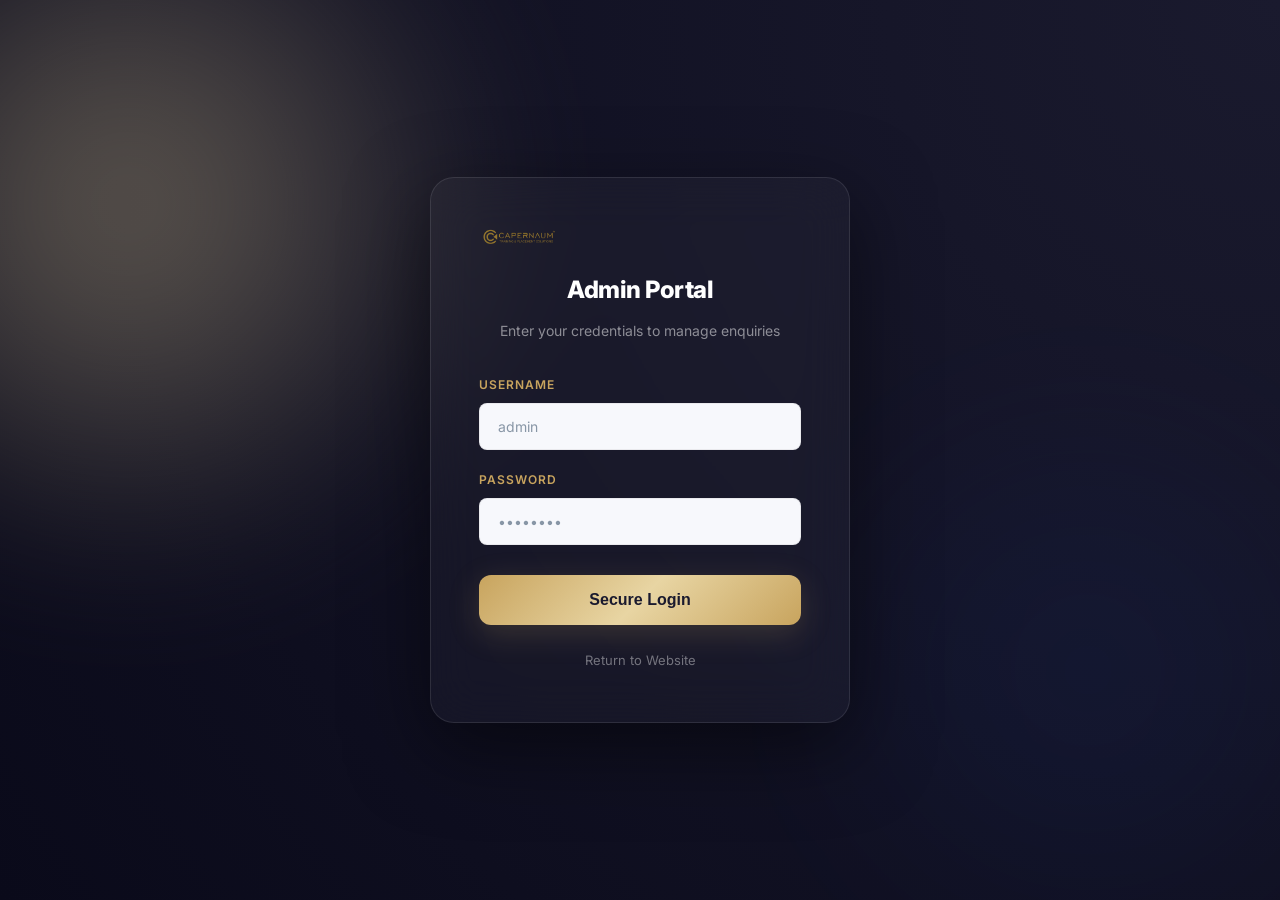
<file: admin/login.html>
<!DOCTYPE html>
<html lang="en">

<head>
    <meta charset="UTF-8">
    <meta name="viewport" content="width=device-width, initial-scale=1.0">
    <title>Admin Login | Capernaum Solutions</title>
    <link rel="icon" type="image/png" href="../images/favicon.png">
    <link href="https://fonts.googleapis.com/css2?family=Inter:wght@400;500;600;700;800&display=swap" rel="stylesheet">
    <link rel="stylesheet" href="../css/style.css">
    <link rel="stylesheet" href="../css/premium.css">
    <style>
        :root {
            --glass-bg: rgba(255, 255, 255, 0.05);
            --glass-border: rgba(255, 255, 255, 0.1);
        }

        body {
            background: #0a0a1a;
            height: 100vh;
            display: flex;
            align-items: center;
            justify-content: center;
            overflow: hidden;
            color: #fff;
        }

        .login-scene {
            position: fixed;
            inset: 0;
            z-index: -1;
            background: radial-gradient(circle at top right, #1a1a2e, #0a0a1a);
        }

        .login-card {
            width: 100%;
            max-width: 420px;
            padding: 48px;
            background: rgba(255, 255, 255, 0.03);
            backdrop-filter: blur(24px);
            border: 1px solid var(--glass-border);
            border-radius: 24px;
            box-shadow: 0 24px 80px rgba(0, 0, 0, 0.5);
            text-align: center;
            position: relative;
            z-index: 10;
        }

        .login-logo {
            width: 80px;
            margin-bottom: 24px;
        }

        .login-card h2 {
            font-size: 24px;
            font-weight: 800;
            margin-bottom: 8px;
            letter-spacing: -0.5px;
        }

        .login-card p {
            font-size: 14px;
            color: rgba(255, 255, 255, 0.5);
            margin-bottom: 32px;
        }

        .form-group {
            text-align: left;
            margin-bottom: 20px;
        }

        .form-group label {
            display: block;
            font-size: 12px;
            font-weight: 600;
            color: var(--gold);
            text-transform: uppercase;
            letter-spacing: 1px;
            margin-bottom: 8px;
        }

        .form-input {
            width: 100%;
            padding: 14px 18px;
            background: rgba(255, 255, 255, 0.05);
            border: 1px solid var(--glass-border);
            border-radius: 12px;
            color: #fff;
            font-family: inherit;
            transition: all 0.3s ease;
            outline: none;
        }

        .form-input:focus {
            border-color: var(--gold);
            background: rgba(255, 255, 255, 0.1);
            box-shadow: 0 0 0 4px rgba(200, 164, 94, 0.15);
        }

        .login-btn {
            width: 100%;
            padding: 16px;
            background: var(--gradient-gold);
            border: none;
            border-radius: 12px;
            color: #1a1a2e;
            font-weight: 700;
            font-size: 16px;
            cursor: pointer;
            transition: all 0.3s ease;
            margin-top: 10px;
            box-shadow: var(--shadow-gold);
        }

        .login-btn:hover {
            box-shadow: 0 12px 30px rgba(200, 164, 94, 0.4);
        }

        .back-link {
            display: inline-block;
            margin-top: 24px;
            font-size: 13px;
            color: rgba(255, 255, 255, 0.4);
            text-decoration: none;
            transition: color 0.3s ease;
        }

        .back-link:hover {
            color: var(--gold);
        }
    </style>
</head>

<body>
    <div class="login-scene">
        <div class="glow-orb orb-1"></div>
        <div class="glow-orb orb-2"></div>
    </div>

    <div class="login-card">
        <img src="../images/capernaum_12.png" alt="Capernaum Solutions" class="login-logo">
        <h2>Admin Portal</h2>
        <p>Enter your credentials to manage enquiries</p>

        <form id="loginForm">
            <div class="form-group">
                <label>Username</label>
                <input type="text" class="form-input" placeholder="admin" required>
            </div>
            <div class="form-group">
                <label>Password</label>
                <input type="password" class="form-input" placeholder="••••••••" required>
            </div>
            <button type="submit" class="login-btn">Secure Login</button>
        </form>

        <a href="../index.html" class="back-link">Return to Website</a>
    </div>

    <script>
        document.getElementById('loginForm').addEventListener('submit', function (e) {
            e.preventDefault();
            // In a real app, you would validate via your Java API
            // For now, redirecting to the dashboard
            window.location.href = 'index.html';
        });
    </script>
</body>

</html>
</file>
<file: css/style.css>
/* ============================================================
   CAPERNAUM SOLUTIONS 
   Designed by Technokraft Services LLP
   ============================================================ */

/* ===== DESIGN TOKENS ===== */
:root {
    --bg-primary: #ffffff;
    --bg-secondary: #f7f8fc;
    --bg-tertiary: #eef1f8;
    --bg-card: #ffffff;
    --bg-glass: rgba(255, 255, 255, 0.7);
    --bg-glass-dark: rgba(26, 26, 46, 0.03);
    --border-light: rgba(0, 0, 0, 0.06);
    --border-medium: rgba(0, 0, 0, 0.1);
    --text-primary: #1a1a2e;
    --text-secondary: #4a5568;
    --text-muted: #8896a6;
    --text-white: #ffffff;
    --gold: #c8a45e;
    --gold-dark: #a3833d;
    --gold-light: #e8d5a3;
    --accent-blue: #2563eb;
    --accent-blue-light: #3b82f6;
    --accent-teal: #0d9488;
    --accent-purple: #7c3aed;
    --accent-green: #059669;
    --gradient-gold: linear-gradient(135deg, #c8a45e, #e8d5a3, #c8a45e);
    --gradient-blue: linear-gradient(135deg, #2563eb, #3b82f6);
    --gradient-hero: linear-gradient(135deg, #1a1a2e 0%, #2d2d5e 50%, #1a1a2e 100%);
    --gradient-warm: linear-gradient(135deg, #c8a45e 0%, #2563eb 100%);
    --shadow-xs: 0 1px 3px rgba(0, 0, 0, 0.04);
    --shadow-sm: 0 2px 8px rgba(0, 0, 0, 0.06);
    --shadow-md: 0 8px 24px rgba(0, 0, 0, 0.08);
    --shadow-lg: 0 16px 48px rgba(0, 0, 0, 0.1);
    --shadow-xl: 0 24px 64px rgba(0, 0, 0, 0.12);
    --shadow-gold: 0 8px 32px rgba(200, 164, 94, 0.2);
    --shadow-blue: 0 8px 32px rgba(37, 99, 235, 0.15);
    --radius-sm: 8px;
    --radius-md: 16px;
    --radius-lg: 24px;
    --radius-xl: 32px;
    --radius-full: 9999px;
    --transition: 0.35s cubic-bezier(0.4, 0, 0.2, 1);
    --transition-slow: 0.6s cubic-bezier(0.4, 0, 0.2, 1);
    --font: 'Inter', system-ui, -apple-system, sans-serif;
    --max-width: 1280px;
}

/* ===== RESET & BASE ===== */
*,
*::before,
*::after {
    box-sizing: border-box;
    margin: 0;
    padding: 0;
}

html,
body {
    overflow-x: hidden;
    width: 100%;
    margin: 0;
    padding: 0;
}

html {
    scroll-behavior: smooth;
    font-size: 16px;
    scrollbar-width: thin;
    scrollbar-color: var(--gold) rgba(0, 0, 0, 0.02);
}

/* ===== CUSTOM SCROLLBAR ===== */
::-webkit-scrollbar {
    width: 6px;
    height: 6px;
}

::-webkit-scrollbar-track {
    background: rgba(0, 0, 0, 0.02);
}

::-webkit-scrollbar-thumb {
    background: var(--gold);
    border-radius: var(--radius-full);
}

::-webkit-scrollbar-thumb:hover {
    background: var(--gold-dark);
}

body {
    font-family: var(--font);
    background: var(--bg-primary);
    color: var(--text-primary);
    line-height: 1.7;
    overflow-x: hidden;
    -webkit-font-smoothing: antialiased;
    -moz-osx-font-smoothing: grayscale;
}

a {
    text-decoration: none !important;
    color: inherit;
    transition: var(--transition);
}

img {
    max-width: 100%;
    display: block;
}

ul {
    list-style: none;
}

.container {
    max-width: var(--max-width);
    margin: 0 auto;
    padding: 0 24px;
    width: 100%;
}

section {
    padding: 100px 0;
}

@media (max-width: 768px) {
    section {
        padding: 60px 0;
    }
}

/* ===== 3D FLOATING BACKGROUND ===== */
.scene-3d {
    position: fixed;
    top: 0;
    left: 0;
    width: 100%;
    height: 100%;
    pointer-events: none;
    z-index: 0;
    overflow: hidden;
    perspective: 1200px;
}

.float-shape {
    position: absolute;
    border-radius: 50%;
    opacity: 0.08;
    animation: float3d 25s infinite ease-in-out;
    will-change: transform;
}

.float-shape:nth-child(1) {
    width: 400px;
    height: 400px;
    top: -5%;
    left: -5%;
    background: radial-gradient(circle, var(--gold), transparent 70%);
    animation-delay: 0s;
    animation-duration: 30s;
}

.float-shape:nth-child(2) {
    width: 300px;
    height: 300px;
    top: 50%;
    right: -8%;
    background: radial-gradient(circle, var(--accent-blue), transparent 70%);
    animation-delay: -8s;
    animation-duration: 25s;
}

.float-shape:nth-child(3) {
    width: 250px;
    height: 250px;
    bottom: 5%;
    left: 30%;
    background: radial-gradient(circle, var(--accent-teal), transparent 70%);
    animation-delay: -15s;
    animation-duration: 28s;
}

.float-shape:nth-child(4) {
    width: 180px;
    height: 180px;
    top: 30%;
    left: 60%;
    background: radial-gradient(circle, var(--accent-purple), transparent 70%);
    animation-delay: -5s;
    animation-duration: 22s;
    opacity: 0.05;
}

.float-shape:nth-child(5) {
    width: 350px;
    height: 350px;
    bottom: 30%;
    right: 20%;
    background: radial-gradient(circle, var(--gold-light), transparent 70%);
    animation-delay: -12s;
    animation-duration: 35s;
    opacity: 0.06;
}

@keyframes float3d {

    0%,
    100% {
        transform: translate3d(0, 0, 0) rotateX(0) rotateY(0) scale(1);
    }

    20% {
        transform: translate3d(40px, -30px, 60px) rotateX(5deg) rotateY(10deg) scale(1.05);
    }

    40% {
        transform: translate3d(-30px, 50px, -40px) rotateX(-5deg) rotateY(-8deg) scale(0.95);
    }

    60% {
        transform: translate3d(20px, -40px, 30px) rotateX(8deg) rotateY(5deg) scale(1.08);
    }

    80% {
        transform: translate3d(-15px, 20px, -60px) rotateX(-3deg) rotateY(-12deg) scale(0.97);
    }
}

/* Geometric grid pattern overlay */
.grid-pattern {
    position: fixed;
    top: 0;
    left: 0;
    width: 100%;
    height: 100%;
    pointer-events: none;
    z-index: 0;
    background-image:
        linear-gradient(rgba(0, 0, 0, 0.015) 1px, transparent 1px),
        linear-gradient(90deg, rgba(0, 0, 0, 0.015) 1px, transparent 1px);
    background-size: 60px 60px;
}

/* ===== NAVBAR ===== */
.navbar {
    position: fixed;
    top: 38px;
    width: 100%;
    z-index: 1000;
    padding: 16px 0;
    transition: all 0.4s cubic-bezier(0.165, 0.84, 0.44, 1);
    background: transparent;
}

@media (max-width: 1024px) {
    .navbar {
        top: 0;
        padding: 12px 0;
    }
}

.navbar.scrolled {
    top: 0 !important;
    background: rgba(255, 255, 255, 0.95);
    backdrop-filter: blur(15px);
    padding: 10px 0;
    box-shadow: 0 4px 30px rgba(0, 0, 0, 0.08);
    border-bottom: 1px solid var(--border-light);
}

.nav-inner {
    display: flex;
    align-items: center;
    justify-content: space-between;
    max-width: var(--max-width);
    margin: 0 auto;
    padding: 0 24px;
}

.nav-logo {
    display: flex;
    align-items: center;
    gap: 15px;
    z-index: 1001;
    text-decoration: none;
}

.nav-logo .logo-img {
    height: 50px;
    width: auto;
    object-fit: contain;
    transition: var(--transition);
}

/* Association Block */
.association-block {
    border-left: 1px solid rgba(255, 255, 255, 0.2);
    padding-left: 15px;
    line-height: 1.2;
    display: flex;
    flex-direction: column;
}

.assoc-label {
    font-size: 10px;
    font-weight: 800;
    color: var(--gold);
    text-transform: uppercase;
    letter-spacing: 1px;
    margin-bottom: 2px;
}

.assoc-brand {
    font-size: 11px;
    font-weight: 600;
    color: #fff;
    opacity: 0.9;
    transition: var(--transition);
}

.navbar.scrolled .association-block {
    border-color: rgba(0, 0, 0, 0.1);
}

.navbar.scrolled .assoc-brand {
    color: var(--text-primary);
    opacity: 1;
}

.sidebar-logo .assoc-label {
    display: none;
}

.sidebar-logo .association-block {
    border-left: 2px solid var(--gold-light);
    padding-left: 12px;
}

.sidebar-logo .assoc-brand {
    color: var(--text-primary) !important;
}

@media (max-width: 1024px) {
    .top-bar {
        display: none;
    }
}

@media (max-width: 768px) {
    .nav-logo {
        gap: 10px;
    }

    .nav-logo .logo-img {
        height: 38px;
    }

    .association-block {
        border-color: rgba(0, 0, 0, 0.1);
        padding-left: 10px;
    }

    .assoc-label {
        font-size: 8px;
    }

    .assoc-brand {
        font-size: 10px;
        color: #fff;
        /* Default to white for dark backgrounds */
        opacity: 0.9;
        max-width: 140px;
        overflow: hidden;
        text-overflow: ellipsis;
        white-space: nowrap;
    }

    .navbar.scrolled .assoc-brand {
        color: var(--text-primary);
        opacity: 1;
    }
}

@media (max-width: 480px) {
    .assoc-label {
        display: none;
    }

    .assoc-brand {
        font-size: 10px;
        white-space: normal;
        line-height: 1.1;
    }
}

.navbar.scrolled .nav-logo .logo-img {
    height: 40px;
}

.nav-links {
    display: flex;
    align-items: center;
    gap: 4px;
}

.nav-links a {
    padding: 10px 18px;
    border-radius: var(--radius-sm);
    font-size: 14px;
    font-weight: 500;
    color: var(--text-secondary);
    position: relative;
    letter-spacing: 0.2px;
}

.nav-links a:hover,
.nav-links a.active {
    color: var(--text-primary);
}

.nav-links a.active {
    font-weight: 600;
    color: var(--gold-dark);
}

.sidebar-logo {
    display: none;
}

.nav-links .dropdown {
    position: relative;
}

.nav-links .dropdown-toggle {
    cursor: pointer;
    display: flex;
    align-items: center;
    gap: 4px;
}

.nav-links .dropdown-toggle::after {
    content: '';
    width: 0;
    height: 0;
    border-left: 4px solid transparent;
    border-right: 4px solid transparent;
    border-top: 5px solid currentColor;
    transition: var(--transition);
    margin-left: 2px;
}

.nav-links .dropdown:hover .dropdown-toggle::after,
.nav-links .dropdown.open .dropdown-toggle::after {
    transform: rotate(180deg);
}

.dropdown-menu {
    position: absolute;
    top: calc(100% + 12px);
    left: -10px;
    min-width: 240px;
    background: var(--bg-card);
    backdrop-filter: blur(20px);
    border: 1px solid var(--border-light);
    border-radius: var(--radius-md);
    padding: 8px;
    opacity: 0;
    visibility: hidden;
    transform: translateY(10px);
    transition: var(--transition);
    box-shadow: var(--shadow-lg);
}

.nav-links .dropdown:hover .dropdown-menu {
    opacity: 1;
    visibility: visible;
    transform: translateY(0);
}

.dropdown-menu a {
    display: block;
    padding: 10px 16px;
    border-radius: var(--radius-sm);
    font-size: 14px;
    color: var(--text-secondary);
}

.dropdown-menu a:hover {
    color: var(--gold-dark);
    background: rgba(200, 164, 94, 0.06);
}

.nav-cta {
    padding: 10px 28px !important;
    background: var(--gradient-gold) !important;
    color: var(--text-primary) !important;
    border-radius: var(--radius-full) !important;
    font-weight: 600 !important;
    box-shadow: var(--shadow-gold);
    border: none !important;
}

.nav-cta:hover {
    box-shadow: 0 12px 40px rgba(200, 164, 94, 0.35) !important;
}

/* Hamburger */
.hamburger {
    display: none;
    flex-direction: column;
    gap: 5px;
    cursor: pointer;
    z-index: 1001;
    padding: 4px;
}

.hamburger span {
    width: 24px;
    height: 2px;
    background: var(--text-primary);
    border-radius: 2px;
    transition: var(--transition);
}

.hamburger.active span:nth-child(1) {
    transform: rotate(45deg) translate(5px, 5px);
}

.hamburger.active span:nth-child(2) {
    opacity: 0;
}

.hamburger.active span:nth-child(3) {
    transform: rotate(-45deg) translate(5px, -5px);
}

/* ===== HERO SECTION ===== */
.hero {
    min-height: 100vh;
    display: flex;
    align-items: center;
    position: relative;
    padding: 140px 0 100px;
    overflow: hidden;
    background: linear-gradient(160deg, #ffffff 0%, #f0f2f8 30%, #f7f8fc 60%, #ffffff 100%);
}

.hero::before {
    content: '';
    position: absolute;
    top: -200px;
    right: -200px;
    width: 800px;
    height: 800px;
    border-radius: 50%;
    background: radial-gradient(circle, rgba(200, 164, 94, 0.12), transparent 60%);
    pointer-events: none;
    animation: heroGlow 10s ease-in-out infinite alternate;
}

.hero::after {
    content: '';
    position: absolute;
    bottom: -150px;
    left: -150px;
    width: 600px;
    height: 600px;
    border-radius: 50%;
    background: radial-gradient(circle, rgba(37, 99, 235, 0.06), transparent 60%);
    pointer-events: none;
}

@keyframes heroGlow {
    0% {
        transform: translate(0, 0) scale(1);
    }

    100% {
        transform: translate(-30px, 20px) scale(1.1);
    }
}

.hero-grid {
    display: grid;
    grid-template-columns: 1.1fr 0.9fr;
    gap: 80px;
    align-items: center;
}

.hero-badge {
    display: inline-flex;
    align-items: center;
    gap: 10px;
    padding: 8px 20px;
    border-radius: var(--radius-full);
    font-size: 13px;
    background: rgba(200, 164, 94, 0.08);
    border: 1px solid rgba(200, 164, 94, 0.2);
    color: var(--gold-dark);
    font-weight: 600;
    margin-bottom: 28px;
    letter-spacing: 0.5px;
    text-transform: uppercase;
}

.hero-badge .dot {
    width: 8px;
    height: 8px;
    border-radius: 50%;
    background: var(--gold);
    animation: pulse 2s infinite;
    box-shadow: 0 0 12px rgba(200, 164, 94, 0.5);
}

@keyframes pulse {

    0%,
    100% {
        opacity: 1;
        transform: scale(1);
    }

    50% {
        opacity: 0.5;
        transform: scale(0.85);
    }
}

.hero h1 {
    font-size: clamp(38px, 5vw, 64px);
    font-weight: 800;
    line-height: 1.08;
    letter-spacing: -2px;
    margin-bottom: 24px;
    color: var(--text-primary);
}

.hero h1 .gradient-text {
    background: linear-gradient(135deg, var(--gold-dark), var(--gold), var(--gold-dark));
    -webkit-background-clip: text;
    -webkit-text-fill-color: transparent;
    background-clip: text;
}

.hero p {
    font-size: 18px;
    color: var(--text-secondary);
    max-width: 540px;
    margin-bottom: 40px;
    line-height: 1.8;
}

.hero-buttons {
    display: flex;
    gap: 16px;
    flex-wrap: wrap;
}

.btn-primary {
    display: inline-flex;
    align-items: center;
    gap: 8px;
    padding: 15px 36px;
    background: var(--gradient-gold);
    color: var(--text-primary);
    border-radius: var(--radius-full);
    font-weight: 600;
    font-size: 15px;
    border: none;
    cursor: pointer;
    transition: var(--transition);
    box-shadow: var(--shadow-gold);
    letter-spacing: 0.3px;
}

.btn-primary:hover {
    box-shadow: 0 12px 40px rgba(200, 164, 94, 0.4);
}

.btn-secondary {
    display: inline-flex;
    align-items: center;
    gap: 8px;
    padding: 15px 36px;
    background: transparent;
    color: var(--text-primary);
    border-radius: var(--radius-full);
    font-weight: 600;
    font-size: 15px;
    border: 2px solid var(--border-medium);
    cursor: pointer;
    transition: var(--transition);
}

.btn-secondary:hover {
    border-color: var(--gold);
    color: var(--gold-dark);
    background: rgba(200, 164, 94, 0.04);
}

/* Hero Visual / Stats Card */
.hero-visual {
    position: relative;
}

.hero-card {
    background: var(--bg-card);
    border: 1px solid var(--border-light);
    border-radius: var(--radius-xl);
    padding: 40px;
    position: relative;
    overflow: hidden;
    box-shadow: var(--shadow-xl);
}

.hero-card::before {
    content: '';
    position: absolute;
    top: 0;
    left: 0;
    right: 0;
    height: 4px;
    background: var(--gradient-gold);
}

.hero-card::after {
    content: '';
    position: absolute;
    top: -50%;
    right: -50%;
    width: 300px;
    height: 300px;
    border-radius: 50%;
    background: radial-gradient(circle, rgba(200, 164, 94, 0.08), transparent 70%);
    pointer-events: none;
}

.hero-card .stats-grid {
    display: grid;
    grid-template-columns: 1fr 1fr;
    gap: 20px;
    position: relative;
    z-index: 1;
}

.stat-item {
    text-align: center;
    padding: 24px 16px;
    border-radius: var(--radius-lg);
    background: var(--bg-secondary);
    border: 1px solid var(--border-light);
    transition: var(--transition);
}

.stat-item:hover {
    box-shadow: var(--shadow-md);
    border-color: rgba(200, 164, 94, 0.2);
}

.stat-item .stat-number {
    font-size: 40px;
    font-weight: 800;
    margin-bottom: 4px;
    background: linear-gradient(135deg, var(--gold-dark), var(--gold));
    -webkit-background-clip: text;
    -webkit-text-fill-color: transparent;
    background-clip: text;
    letter-spacing: -1px;
}

.stat-item .stat-label {
    font-size: 13px;
    color: var(--text-secondary);
    font-weight: 500;
    letter-spacing: 0.3px;
}

.hero-card .card-footer {
    margin-top: 24px;
    padding-top: 24px;
    border-top: 1px solid var(--border-light);
    text-align: center;
    position: relative;
    z-index: 1;
}

.hero-card .card-footer p {
    font-size: 14px;
    color: var(--text-muted);
    margin: 0;
}

/* ===== SECTION COMMON ===== */
section {
    position: relative;
    z-index: 1;
}

.section-header {
    text-align: center;
    max-width: 720px;
    margin: 0 auto 72px;
}

.section-label {
    display: inline-flex;
    align-items: center;
    gap: 8px;
    padding: 8px 20px;
    border-radius: var(--radius-full);
    font-size: 12px;
    background: rgba(200, 164, 94, 0.08);
    border: 1px solid rgba(200, 164, 94, 0.18);
    color: var(--gold-dark);
    font-weight: 700;
    margin-bottom: 20px;
    text-transform: uppercase;
    letter-spacing: 1.5px;
}

.section-title {
    font-size: clamp(28px, 4vw, 46px);
    font-weight: 800;
    letter-spacing: -1.2px;
    line-height: 1.2;
    margin-bottom: 18px;
    color: var(--text-primary);
}

.section-title .gradient-text,
.gradient-text {
    background: linear-gradient(135deg, var(--gold-dark), var(--gold));
    -webkit-background-clip: text;
    -webkit-text-fill-color: transparent;
    background-clip: text;
}

.section-subtitle {
    font-size: 17px;
    color: var(--text-secondary);
    line-height: 1.8;
}

/* ===== ABOUT / INTRO ===== */
.about-section {
    background: var(--bg-primary);
}

.about-grid {
    display: grid;
    grid-template-columns: 1fr 1fr;
    gap: 80px;
    align-items: center;
}

.about-content .about-tag {
    margin-bottom: 20px;
}

.about-content h2 {
    font-size: clamp(28px, 3.5vw, 42px);
    font-weight: 800;
    line-height: 1.15;
    margin-bottom: 24px;
    letter-spacing: -0.8px;
    color: var(--text-primary);
}

.about-content p {
    color: var(--text-secondary);
    font-size: 16px;
    margin-bottom: 18px;
    line-height: 1.85;
}

.about-features {
    display: grid;
    grid-template-columns: 1fr 1fr;
    gap: 16px;
    margin-top: 36px;
}

.about-feature {
    display: flex;
    align-items: flex-start;
    gap: 14px;
    padding: 20px;
    background: var(--bg-secondary);
    border: 1px solid var(--border-light);
    border-radius: var(--radius-md);
    transition: var(--transition);
}

.about-feature:hover {
    box-shadow: var(--shadow-md);
    border-color: rgba(200, 164, 94, 0.2);
}

.about-feature .icon {
    width: 44px;
    height: 44px;
    min-width: 44px;
    border-radius: 12px;
    background: rgba(200, 164, 94, 0.1);
    display: flex;
    align-items: center;
    justify-content: center;
    color: var(--gold-dark);
}

.about-feature .icon ion-icon {
    font-size: 22px;
}

.about-feature h4 {
    font-size: 15px;
    font-weight: 700;
    margin-bottom: 4px;
    color: var(--text-primary);
}

.about-feature p {
    font-size: 13px;
    margin: 0;
    color: var(--text-muted);
    line-height: 1.5;
}

/* About Visual / Quote Card */
.about-visual {
    position: relative;
    padding: 48px;
    background: var(--bg-card);
    border: 1px solid var(--border-light);
    border-radius: var(--radius-xl);
    overflow: hidden;
    box-shadow: var(--shadow-lg);
}

.about-visual::before {
    content: '';
    position: absolute;
    inset: 0;
    background: linear-gradient(135deg, rgba(200, 164, 94, 0.04), rgba(37, 99, 235, 0.02));
}

.about-visual .visual-content {
    position: relative;
    z-index: 1;
}

.about-visual .big-quote {
    font-size: 72px;
    line-height: 1;
    color: var(--gold);
    opacity: 0.25;
    margin-bottom: 16px;
    font-family: Georgia, serif;
}

.about-visual .big-quote ion-icon {
    font-size: 48px;
    color: var(--gold);
    opacity: 0.4;
}

.about-visual blockquote {
    font-size: 18px;
    line-height: 1.9;
    color: var(--text-primary);
    font-style: italic;
    border-left: 3px solid var(--gold);
    padding-left: 24px;
}

.about-visual .quote-author {
    margin-top: 20px;
    font-size: 14px;
    color: var(--text-muted);
    font-style: normal;
    font-weight: 600;
}

/* About Image Card (for pages with images) */
.about-img-card {
    border-radius: var(--radius-xl);
    overflow: hidden;
    box-shadow: var(--shadow-xl);
    position: relative;
}

.about-img-card img {
    width: 100%;
    height: 450px;
    object-fit: cover;
}

.about-img-card::after {
    content: '';
    position: absolute;
    inset: 0;
    background: linear-gradient(to top, rgba(26, 26, 46, 0.15), transparent 50%);
}

/* ===== SERVICES ===== */
.services-section {
    background: var(--bg-secondary);
}

.services-grid {
    display: grid;
    grid-template-columns: repeat(3, 1fr);
    gap: 28px;
}

.service-card {
    padding: 40px 32px;
    background: var(--bg-card);
    border: 1px solid var(--border-light);
    border-radius: var(--radius-xl);
    transition: var(--transition);
    position: relative;
    overflow: hidden;
    cursor: pointer;
    box-shadow: var(--shadow-xs);
}

.service-card::before {
    content: '';
    position: absolute;
    top: 0;
    left: 0;
    right: 0;
    height: 4px;
    background: var(--gradient-gold);
    transform: scaleX(0);
    transform-origin: left;
    transition: var(--transition);
}

.service-card:hover::before {
    transform: scaleX(1);
}

.service-card:hover {

    box-shadow: var(--shadow-xl);
    border-color: rgba(200, 164, 94, 0.15);
}

.service-icon {
    width: 60px;
    height: 60px;
    border-radius: 16px;
    display: flex;
    align-items: center;
    justify-content: center;
    margin-bottom: 24px;
    transition: var(--transition);
}

.service-icon ion-icon {
    font-size: 28px;
}

.service-icon.gold {
    background: rgba(200, 164, 94, 0.1);
    color: var(--gold-dark);
}

.service-icon.blue {
    background: rgba(37, 99, 235, 0.08);
    color: var(--accent-blue);
}

.service-icon.purple {
    background: rgba(124, 58, 237, 0.08);
    color: var(--accent-purple);
}

.service-icon.teal {
    background: rgba(13, 148, 136, 0.08);
    color: var(--accent-teal);
}

.service-icon.green {
    background: rgba(5, 150, 105, 0.08);
    color: var(--accent-green);
}

.service-card:hover .service-icon {
    transform: scale(1.1);
}

.service-card h3 {
    font-size: 20px;
    font-weight: 700;
    margin-bottom: 14px;
    color: var(--text-primary);
}

.service-card p {
    font-size: 15px;
    color: var(--text-secondary);
    line-height: 1.75;
    margin-bottom: 24px;
}

.service-link {
    font-size: 14px;
    font-weight: 600;
    color: var(--gold-dark);
    display: inline-flex;
    align-items: center;
    gap: 6px;
    transition: var(--transition);
}

.service-link:hover {
    gap: 12px;
    color: var(--gold);
}

/* ===== FEATURES / WHY US ===== */
.features-section {
    padding: 120px 0;
    background: var(--bg-primary);
}

.features-grid {
    display: grid;
    grid-template-columns: repeat(3, 1fr);
    gap: 28px;
}

@media (max-width: 1024px) {
    .features-grid {
        grid-template-columns: repeat(2, 1fr);
    }
}

@media (max-width: 768px) {
    .features-grid {
        grid-template-columns: 1fr;
    }
}

.feature-card {
    padding: 40px 32px;
    background: var(--bg-card);
    border: 1px solid var(--border-light);
    border-radius: var(--radius-xl);
    text-align: center;
    transition: var(--transition);
    box-shadow: var(--shadow-xs);
    position: relative;
    overflow: hidden;
}

.feature-card::after {
    content: '';
    position: absolute;
    bottom: 0;
    left: 50%;
    transform: translateX(-50%);
    width: 80px;
    height: 3px;
    background: var(--gradient-gold);
    border-radius: 3px;
    opacity: 0;
    transition: var(--transition);
}

.feature-card:hover::after {
    opacity: 1;
}

.feature-card:hover {

    box-shadow: var(--shadow-lg);
    border-color: rgba(200, 164, 94, 0.15);
}

.feature-number {
    font-size: 52px;
    font-weight: 900;
    margin-bottom: 20px;
    background: linear-gradient(135deg, var(--gold-light), var(--gold));
    -webkit-background-clip: text;
    -webkit-text-fill-color: transparent;
    background-clip: text;
    opacity: 0.5;
}

.feature-number ion-icon {
    font-size: 48px;
    color: var(--gold);
    opacity: 0.5;
}

.feature-card h3 {
    font-size: 20px;
    font-weight: 700;
    margin-bottom: 14px;
    color: var(--text-primary);
}

.feature-card p {
    font-size: 15px;
    color: var(--text-secondary);
    line-height: 1.75;
}

/* ===== IMAGE SHOWCASE SECTION ===== */
.showcase-section {
    padding: 100px 0;
    background: var(--bg-secondary);
    overflow: hidden;
}

.showcase-grid {
    display: grid;
    grid-template-columns: repeat(3, 1fr);
    gap: 24px;
}

.showcase-card {
    border-radius: var(--radius-xl);
    overflow: hidden;
    position: relative;
    box-shadow: var(--shadow-md);
    transition: var(--transition);
    height: 280px;
}

.showcase-card img {
    width: 100%;
    height: 100%;
    object-fit: cover;
    transition: var(--transition-slow);
}

.showcase-card:hover {
    box-shadow: var(--shadow-xl);
}

.showcase-card:hover img {
    transform: scale(1.08);
}

.showcase-overlay {
    position: absolute;
    bottom: 0;
    left: 0;
    right: 0;
    padding: 32px 24px 24px;
    background: linear-gradient(to top, rgba(26, 26, 46, 0.85), transparent);
    color: #fff;
    transform: translateY(20px);
    opacity: 0;
    transition: var(--transition);
}

.showcase-card:hover .showcase-overlay {
    transform: translateY(0);
    opacity: 1;
}

.showcase-overlay h4 {
    font-size: 18px;
    font-weight: 700;
    margin-bottom: 4px;
}

.showcase-overlay p {
    font-size: 13px;
    opacity: 0.8;
}

/* ===== CTA BANNER ===== */
.cta-section {
    padding: 100px 0;
}

.cta-banner {
    background: var(--gradient-hero);
    border-radius: var(--radius-xl);
    padding: 80px 64px;
    text-align: center;
    position: relative;
    overflow: hidden;
    box-shadow: var(--shadow-xl);
}

.cta-banner::before {
    content: '';
    position: absolute;
    top: -50%;
    right: -20%;
    width: 500px;
    height: 500px;
    border-radius: 50%;
    background: radial-gradient(circle, rgba(200, 164, 94, 0.15), transparent 70%);
    animation: float3d 20s infinite ease-in-out;
}

.cta-banner::after {
    content: '';
    position: absolute;
    bottom: -30%;
    left: -10%;
    width: 400px;
    height: 400px;
    border-radius: 50%;
    background: radial-gradient(circle, rgba(37, 99, 235, 0.1), transparent 70%);
    animation: float3d 25s infinite ease-in-out reverse;
}

.cta-banner>* {
    position: relative;
    z-index: 1;
}

.cta-banner h2 {
    font-size: clamp(26px, 3.5vw, 40px);
    font-weight: 800;
    margin-bottom: 20px;
    color: #fff;
    letter-spacing: -0.5px;
}

.cta-banner h2 .gradient-text {
    background: var(--gradient-gold);
    -webkit-background-clip: text;
    -webkit-text-fill-color: transparent;
    background-clip: text;
}

.cta-banner p {
    font-size: 17px;
    color: rgba(255, 255, 255, 0.7);
    max-width: 580px;
    margin: 0 auto 36px;
    line-height: 1.8;
}

.cta-banner .btn-primary {
    background: var(--gradient-gold);
    color: var(--text-primary);
    font-size: 16px;
    padding: 16px 42px;
}

/* ===== FOOTER ===== */
.footer {
    padding: 80px 0 32px;
    border-top: 1px solid var(--border-light);
    position: relative;
    z-index: 1;
    background: var(--bg-secondary);
}

.footer-grid {
    display: grid;
    grid-template-columns: 2fr 1fr 1fr 1fr;
    gap: 56px;
    margin-bottom: 56px;
}

.footer-brand .logo {
    display: flex;
    align-items: center;
    gap: 0;
    margin-bottom: 20px;
}

.footer-brand .logo .logo-img {
    height: 50px;
    width: auto;
    object-fit: contain;
}

.footer-brand p {
    color: var(--text-secondary);
    font-size: 14px;
    line-height: 1.8;
    margin-bottom: 24px;
}

.footer-social {
    display: flex;
    gap: 12px;
}

.footer-social a {
    width: 42px;
    height: 42px;
    border-radius: 12px;
    background: var(--bg-primary);
    border: 1px solid var(--border-light);
    display: flex;
    align-items: center;
    justify-content: center;
    color: var(--text-secondary);
    transition: var(--transition);
}

.footer-social a ion-icon {
    font-size: 20px;
}

.footer-social a:hover {
    background: rgba(200, 164, 94, 0.1);
    border-color: rgba(200, 164, 94, 0.3);
    color: var(--gold-dark);
}

.footer-col h4 {
    font-size: 15px;
    font-weight: 700;
    margin-bottom: 24px;
    color: var(--text-primary);
    letter-spacing: 0.3px;
}

.footer-col a {
    display: block;
    font-size: 14px;
    color: var(--text-secondary);
    padding: 7px 0;
    transition: var(--transition);
}

.footer-col a:hover {
    color: var(--gold-dark);
    padding-left: 6px;
}

.footer-bottom {
    padding-top: 32px;
    border-top: 1px solid var(--border-light);
    display: flex;
    justify-content: space-between;
    align-items: center;
    font-size: 13px;
    color: var(--text-muted);
}

.footer-bottom a {
    color: var(--gold-dark);
    font-weight: 500;
}

.footer-bottom a:hover {
    color: var(--gold);
}

/* ===== PAGE HERO (Inner Pages) ===== */
.page-hero {
    padding: 180px 0 80px;
    text-align: center;
    position: relative;
    overflow: hidden;
    background: linear-gradient(160deg, #ffffff 0%, #f0f2f8 40%, #f7f8fc 100%);
}

.page-hero::before {
    content: '';
    position: absolute;
    top: -40%;
    left: 50%;
    transform: translateX(-50%);
    width: 900px;
    height: 900px;
    border-radius: 50%;
    background: radial-gradient(circle, rgba(200, 164, 94, 0.08), transparent 60%);
}

.page-hero h1 {
    font-size: clamp(34px, 5vw, 56px);
    font-weight: 800;
    letter-spacing: -1.5px;
    margin-bottom: 18px;
    position: relative;
    color: var(--text-primary);
}

.page-hero p {
    font-size: 18px;
    color: var(--text-secondary);
    max-width: 620px;
    margin: 0 auto;
    position: relative;
    line-height: 1.8;
}

/* ===== CONTACT FORM ===== */
.contact-section {
    padding: 80px 0 120px;
}

.contact-grid {
    display: grid;
    grid-template-columns: 1fr 1.2fr;
    gap: 48px;
}

.contact-info-card {
    padding: 32px;
    background: var(--bg-card);
    border: 1px solid var(--border-light);
    border-radius: var(--radius-lg);
    margin-bottom: 16px;
    transition: var(--transition);
    box-shadow: var(--shadow-xs);
}

.contact-info-card:hover {
    box-shadow: var(--shadow-md);
    border-color: rgba(200, 164, 94, 0.2);
}

.contact-info-card .info-icon {
    width: 52px;
    height: 52px;
    border-radius: 14px;
    background: rgba(200, 164, 94, 0.08);
    display: flex;
    align-items: center;
    justify-content: center;
    margin-bottom: 16px;
    color: var(--gold-dark);
}

.contact-info-card .info-icon ion-icon {
    font-size: 24px;
}

.contact-info-card h3 {
    font-size: 18px;
    font-weight: 700;
    margin-bottom: 8px;
    color: var(--text-primary);
}

.contact-info-card p {
    font-size: 14px;
    color: var(--text-secondary);
    line-height: 1.6;
}

.contact-form-card {
    padding: 48px;
    background: var(--bg-card);
    border: 1px solid var(--border-light);
    border-radius: var(--radius-xl);
    box-shadow: var(--shadow-lg);
}

.form-group {
    margin-bottom: 20px;
}

.form-group label {
    display: block;
    font-size: 14px;
    font-weight: 600;
    margin-bottom: 8px;
    color: var(--text-primary);
}

.form-group input,
.form-group textarea,
.form-group select {
    width: 100%;
    padding: 14px 18px;
    background: var(--bg-secondary);
    border: 1px solid var(--border-light);
    border-radius: var(--radius-sm);
    color: var(--text-primary);
    font-family: var(--font);
    font-size: 14px;
    transition: var(--transition);
    outline: none;
}

.form-group input::placeholder,
.form-group textarea::placeholder {
    color: var(--text-muted);
}

.form-group input:focus,
.form-group textarea:focus,
.form-group select:focus {
    border-color: var(--gold);
    box-shadow: 0 0 0 4px rgba(200, 164, 94, 0.1);
    background: var(--bg-primary);
}

.form-group textarea {
    resize: vertical;
    min-height: 130px;
}

.form-row {
    display: grid;
    grid-template-columns: 1fr 1fr;
    gap: 16px;
}

/* ===== CAREERS ===== */
.careers-section {
    padding: 80px 0 120px;
}

.careers-grid {
    display: grid;
    grid-template-columns: repeat(3, 1fr);
    gap: 28px;
    margin-bottom: 56px;
}

.career-card {
    padding: 40px 32px;
    background: var(--bg-card);
    border: 1px solid var(--border-light);
    border-radius: var(--radius-xl);
    transition: var(--transition);
    text-align: center;
    box-shadow: var(--shadow-xs);
}

.career-card:hover {
    box-shadow: var(--shadow-lg);
    border-color: rgba(200, 164, 94, 0.15);
}

.career-card .card-icon {
    width: 60px;
    height: 60px;
    margin: 0 auto 24px;
    border-radius: 16px;
    background: rgba(200, 164, 94, 0.08);
    display: flex;
    align-items: center;
    justify-content: center;
    color: var(--gold-dark);
    transition: var(--transition);
}

.career-card .card-icon ion-icon {
    font-size: 28px;
}

.career-card:hover .card-icon {
    background: rgba(200, 164, 94, 0.15);
    transform: scale(1.1);
}

.career-card h3 {
    font-size: 20px;
    font-weight: 700;
    margin-bottom: 14px;
    color: var(--text-primary);
}

.career-card p {
    font-size: 15px;
    color: var(--text-secondary);
    line-height: 1.75;
}

/* ===== PREMIUM SCROLL ANIMATIONS - VERSION 200% ===== */
/* Water-like flow cubic bezier */
:root {
    --ease-premium: cubic-bezier(0.16, 1, 0.3, 1);
    /* Fast start, ultra slow smooth end */
}

.reveal,
.reveal-left,
.reveal-right,
.reveal-scale,
.reveal-flip {
    transition:
        opacity 1.2s var(--ease-premium),
        transform 1.2s var(--ease-premium),
        filter 1.2s ease;
}

/* Base Reveal - Fade Up */
.reveal {
    opacity: 0;
    transform: translateY(60px);
    filter: blur(4px);
}

.reveal.visible {
    opacity: 1;
    transform: translateY(0);
    filter: blur(0);
}

/* Reveal Smooth - Subtle Drift */
.reveal-smooth {
    opacity: 0;
    transform: translateY(30px) scale(0.98);
    transition: opacity 1.4s var(--ease-premium), transform 1.4s var(--ease-premium);
}

.reveal-smooth.visible {
    opacity: 1;
    transform: translateY(0) scale(1);
}

/* Stagger delays - Ultra granular */
.delay-100 {
    transition-delay: 0.1s;
}

.delay-200 {
    transition-delay: 0.2s;
}

.delay-300 {
    transition-delay: 0.3s;
}

.delay-400 {
    transition-delay: 0.4s;
}

.delay-500 {
    transition-delay: 0.5s;
}

.delay-600 {
    transition-delay: 0.6s;
}

.delay-700 {
    transition-delay: 0.7s;
}

.delay-800 {
    transition-delay: 0.8s;
}

.delay-900 {
    transition-delay: 0.9s;
}

.delay-1000 {
    transition-delay: 1.0s;
}

.reveal.visible {
    opacity: 1;
    transform: translateY(0) scale(1) rotate(0);
    filter: blur(0);
}

/* Slide from Left */
.reveal-left {
    opacity: 0;
    transform: translateX(-80px);
    filter: blur(3px);
    transition: opacity 0.9s cubic-bezier(0.16, 1, 0.3, 1), transform 0.9s cubic-bezier(0.16, 1, 0.3, 1), filter 0.9s ease;
}

.reveal-left.visible {
    opacity: 1;
    transform: translateX(0);
    filter: blur(0);
}

/* Slide from Right */
.reveal-right {
    opacity: 0;
    transform: translateX(80px);
    filter: blur(3px);
    transition: opacity 0.9s cubic-bezier(0.16, 1, 0.3, 1), transform 0.9s cubic-bezier(0.16, 1, 0.3, 1), filter 0.9s ease;
}

.reveal-right.visible {
    opacity: 1;
    transform: translateX(0);
    filter: blur(0);
}

/* Scale Up */
.reveal-scale {
    opacity: 0;
    transform: scale(0.85);
    filter: blur(4px);
    transition: opacity 0.9s cubic-bezier(0.16, 1, 0.3, 1), transform 0.9s cubic-bezier(0.16, 1, 0.3, 1), filter 0.9s ease;
}

.reveal-scale.visible {
    opacity: 1;
    transform: scale(1);
    filter: blur(0);
}

/* Flip Up */
.reveal-flip {
    opacity: 0;
    transform: perspective(800px) rotateX(15deg) translateY(40px);
    transition: opacity 0.9s cubic-bezier(0.16, 1, 0.3, 1), transform 0.9s cubic-bezier(0.16, 1, 0.3, 1);
}

.reveal-flip.visible {
    opacity: 1;
    transform: perspective(800px) rotateX(0) translateY(0);
}

/* Stagger delays */
.reveal-delay-1 {
    transition-delay: 0.1s;
}

.reveal-delay-2 {
    transition-delay: 0.2s;
}

.reveal-delay-3 {
    transition-delay: 0.3s;
}

.reveal-delay-4 {
    transition-delay: 0.4s;
}

.reveal-delay-5 {
    transition-delay: 0.5s;
}

.reveal-delay-6 {
    transition-delay: 0.6s;
}

/* Parallax elements */
.parallax-element {
    transition: transform 0.1s linear;
    will-change: transform;
}

/* ===== ANIMATED GRADIENT BORDER ON CARDS ===== */
.service-card::after,
.feature-card::after {
    content: '';
    position: absolute;
    inset: -1px;
    border-radius: inherit;
    background: #ebda5e40;
    background-size: 300% 300%;
    z-index: -1;
    opacity: 0;
    transition: opacity 0.5s ease;
    animation: gradientShift 4s ease infinite;
}

.service-card:hover::after,
.feature-card:hover::after {
    opacity: 1;
}

@keyframes gradientShift {

    0%,
    100% {
        background-position: 0% 50%;
    }

    50% {
        background-position: 100% 50%;
    }
}

/* ===== WAVE SECTION DIVIDERS ===== */
.wave-divider {
    position: relative;
    width: 100%;
    overflow: hidden;
    line-height: 0;
    margin-top: -1px;
}

.wave-divider svg {
    display: block;
    width: 100%;
    height: 60px;
}

.wave-divider.flip {
    transform: rotate(180deg);
    margin-top: 0;
    margin-bottom: -1px;
}

/* ===== SHIMMER TEXT EFFECT ===== */
.shimmer-text {
    background: linear-gradient(90deg, var(--gold-dark) 0%, var(--gold-light) 25%, var(--gold-dark) 50%, var(--gold-light) 75%, var(--gold-dark) 100%);
    background-size: 200% auto;
    -webkit-background-clip: text;
    -webkit-text-fill-color: transparent;
    background-clip: text;
    animation: shimmer 4s linear infinite;
}

@keyframes shimmer {
    0% {
        background-position: 0% center;
    }

    100% {
        background-position: 200% center;
    }
}

/* ===== ANIMATED UNDERLINE ON SECTION TITLES ===== */
.section-title::after {
    content: '';
    display: block;
    width: 0;
    height: 3px;
    background: var(--gradient-gold);
    margin: 16px auto 0;
    border-radius: 3px;
    transition: width 1.2s cubic-bezier(0.16, 1, 0.3, 1) 0.3s;
}

.reveal.visible .section-title::after,
.section-title.line-visible::after {
    width: 80px;
}

/* ===== GLOWING ACCENT LINE ===== */
.glow-line {
    width: 100%;
    height: 2px;
    background: linear-gradient(90deg, transparent, var(--gold), var(--accent-blue), var(--gold), transparent);
    background-size: 200% auto;
    animation: glowSlide 3s linear infinite;
    margin: 0;
    border: none;
    opacity: 0.4;
}

@keyframes glowSlide {
    0% {
        background-position: -200% center;
    }

    100% {
        background-position: 200% center;
    }
}

/* ===== WORD SPLIT ANIMATION ===== */
.split-word {
    display: inline-block;
    opacity: 0;
    transform: translateY(20px) rotateX(40deg);
    transition: opacity 0.6s ease, transform 0.6s ease;
}

.split-word.visible {
    opacity: 1;
    transform: translateY(0) rotateX(0);
}

/* ===== ANIMATED COUNTER GLOW ===== */
.stat-item .stat-number {
    position: relative;
}

.stat-item .stat-number::after {
    content: '';
    position: absolute;
    bottom: -4px;
    left: 50%;
    transform: translateX(-50%);
    width: 0;
    height: 2px;
    background: var(--gradient-gold);
    border-radius: 2px;
    transition: width 1s cubic-bezier(0.16, 1, 0.3, 1) 0.5s;
}

.stat-item:hover .stat-number::after {
    width: 60%;
}

/* ===== MORPHING BLOB BACKGROUND ===== */
.morph-blob {
    position: absolute;
    width: 500px;
    height: 500px;
    border-radius: 40% 60% 55% 45% / 50% 40% 60% 50%;
    opacity: 0.06;
    animation: morphBlob 12s ease-in-out infinite alternate;
    pointer-events: none;
}

@keyframes morphBlob {
    0% {
        border-radius: 40% 60% 55% 45% / 50% 40% 60% 50%;
        transform: rotate(0deg) scale(1);
    }

    25% {
        border-radius: 55% 45% 40% 60% / 60% 50% 40% 55%;
    }

    50% {
        border-radius: 45% 55% 60% 40% / 40% 60% 50% 45%;
        transform: rotate(90deg) scale(1.05);
    }

    75% {
        border-radius: 60% 40% 45% 55% / 55% 45% 60% 40%;
    }

    100% {
        border-radius: 50% 50% 50% 50% / 45% 55% 45% 55%;
        transform: rotate(180deg) scale(1);
    }
}

/* ===== MAGNETIC BUTTON EFFECT ===== */
.btn-magnetic {
    position: relative;
    overflow: hidden;
}

.btn-magnetic::before {
    content: '';
    position: absolute;
    top: 50%;
    left: 50%;
    width: 0;
    height: 0;
    border-radius: 50%;
    background: rgba(255, 255, 255, 0.2);
    transition: width 0.6s ease, height 0.6s ease;
    transform: translate(-50%, -50%);
}

.btn-magnetic:hover::before {
    width: 300px;
    height: 300px;
}

/* ===== LOADING SKELETON SHIMMER ===== */
.skeleton-shimmer {
    background: linear-gradient(90deg, var(--bg-secondary) 25%, var(--bg-tertiary) 50%, var(--bg-secondary) 75%);
    background-size: 200% 100%;
    animation: skeletonShimmer 1.5s ease-in-out infinite;
}

@keyframes skeletonShimmer {
    0% {
        background-position: 200% 0;
    }

    100% {
        background-position: -200% 0;
    }
}

/* ===== MARQUEE / TRUST BAR ===== */
.trust-bar {
    padding: 40px 0;
    background: var(--bg-secondary);
    border-top: 1px solid var(--border-light);
    border-bottom: 1px solid var(--border-light);
    overflow: hidden;
}

.trust-content {
    display: flex;
    align-items: center;
    justify-content: center;
    gap: 48px;
    flex-wrap: wrap;
}

.trust-item {
    font-size: 14px;
    font-weight: 600;
    color: var(--text-muted);
    display: flex;
    align-items: center;
    gap: 10px;
    letter-spacing: 0.5px;
    text-transform: uppercase;
}

.trust-item ion-icon {
    font-size: 20px;
    color: var(--gold);
}

/* ===== RESPONSIVE ===== */
@media (max-width: 1024px) {
    .hero-grid {
        grid-template-columns: 1fr;
        text-align: center;
    }

    .hero p {
        margin: 0 auto 40px;
    }

    .hero-buttons {
        justify-content: center;
    }

    .hero-visual {
        max-width: 520px;
        margin: 0 auto;
    }

    .about-grid {
        grid-template-columns: 1fr;
        gap: 48px;
    }

    .services-grid {
        grid-template-columns: repeat(2, 1fr);
    }

    .features-grid {
        grid-template-columns: repeat(2, 1fr);
    }

    .footer-grid {
        grid-template-columns: 1fr 1fr;
    }

    .careers-grid {
        grid-template-columns: repeat(2, 1fr);
    }

    .showcase-grid {
        grid-template-columns: repeat(2, 1fr);
    }

    .services-grid,
    .features-grid,
    .careers-grid {
        grid-template-columns: 1fr;
    }
}

@media (max-width: 768px) {
    .nav-links {
        position: fixed;
        top: 0;
        right: -100%;
        width: 85%;
        max-width: 380px;
        height: 100vh;
        flex-direction: column;
        align-items: flex-start;
        padding: 24px 32px 40px;
        background: rgba(255, 255, 255, 0.98);
        backdrop-filter: blur(24px);
        border-left: 1px solid var(--border-light);
        transition: var(--transition);
        gap: 8px;
        overflow-y: auto;
        box-shadow: -10px 0 40px rgba(0, 0, 0, 0.1);
        z-index: 2000;
        scrollbar-width: thin;
        scrollbar-color: var(--gold-light) transparent;
    }

    .nav-links::-webkit-scrollbar {
        width: 3px;
    }

    .nav-links::-webkit-scrollbar-track {
        background: transparent;
    }

    .nav-links::-webkit-scrollbar-thumb {
        background: var(--gold-light);
        border-radius: 4px;
    }

    .sidebar-logo {
        display: flex;
        flex-direction: column;
        gap: 12px;
        margin-bottom: 32px;
        width: 100%;
        padding: 8px 0 24px;
        border-bottom: 1px solid var(--border-light);
    }

    .sidebar-logo img {
        height: 48px;
        width: auto;
    }

    /* Hide main navbar logo when menu active */
    body.menu-active .nav-logo {
        opacity: 0;
        visibility: hidden;
        transition: 0.1s;
    }

    .nav-links.active {
        right: 0;
    }

    .nav-links a {
        width: 100%;
        font-size: 17px;
        padding: 14px 16px;
        border-radius: var(--radius-sm);
    }

    .nav-links a.active,
    .nav-links a:hover {
        background: rgba(200, 164, 94, 0.05);
    }

    .nav-logo .logo-img {
        max-width: 160px;
        /* Prevent logo overlapping hamburger */
        height: auto;
    }

    .hamburger {
        display: flex;
        z-index: 2005;
        position: relative;
        margin-left: auto;
    }

    body.menu-active .hamburger {
        position: fixed;
        top: 32px;
        right: 24px;
    }

    .nav-links .dropdown-menu {
        position: static;
        opacity: 1;
        visibility: visible;
        transform: none;
        background: rgba(247, 248, 252, 0.6);
        border: 1px solid var(--border-light);
        border-radius: var(--radius-md);
        box-shadow: inset 0 2px 4px rgba(0, 0, 0, 0.01);
        padding: 8px 12px;
        display: none;
        margin-top: 4px;
        margin-bottom: 8px;
        width: calc(100% - 10px);
    }

    .nav-links .dropdown-menu a {
        padding: 12px 16px;
        font-size: 15px;
    }

    .nav-links .dropdown.open .dropdown-menu {
        display: block;
    }

    .services-grid,
    .features-grid,
    .careers-grid {
        grid-template-columns: 1fr;
    }

    .showcase-grid {
        grid-template-columns: 1fr;
    }

    .footer-grid {
        grid-template-columns: 1fr;
        gap: 36px;
    }

    .footer-bottom {
        flex-direction: column;
        gap: 12px;
        text-align: center;
    }

    .hero {
        padding: 130px 0 70px;
        min-height: auto;
    }

    .hero h1 {
        font-size: 34px;
        letter-spacing: -1px;
    }

    .about-features {
        grid-template-columns: 1fr;
    }

    .cta-banner {
        padding: 48px 28px;
    }

    .form-row {
        grid-template-columns: 1fr;
    }

    .stat-item .stat-number {
        font-size: 30px;
    }

    .about-visual {
        padding: 32px;
    }

    section {
        padding: 80px 0;
    }

    .about-section,
    .services-section,
    .features-section {
        padding: 80px 0;
    }

    .page-hero {
        padding: 140px 0 60px;
    }

    .contact-form-card {
        padding: 32px 24px;
    }
}

/* Tablet & Mobile Dropdown Compatibility Fix (769px to 1024px) */
@media (min-width: 769px) and (max-width: 1024px) {
    .nav-links .dropdown-menu {
        position: absolute;
        top: 100%;
        left: 0;
        display: none !important;
        opacity: 1;
        visibility: visible;
        transform: none;
        background: var(--bg-card);
        box-shadow: var(--shadow-lg);
        z-index: 1000;
    }

    .nav-links .dropdown.open .dropdown-menu {
        display: block !important;
    }
}

@media (max-width: 480px) {
    .container {
        padding: 0 16px;
    }

    .hero h1 {
        font-size: 28px;
        letter-spacing: -0.5px;
    }

    .hero-buttons {
        flex-direction: column;
        width: 100%;
        gap: 12px;
    }

    .btn-primary,
    .btn-secondary {
        width: 100%;
        justify-content: center;
    }

    .hero-card {
        padding: 24px;
    }

    .hero-card .stats-grid {
        grid-template-columns: 1fr 1fr;
        gap: 12px;
    }

    .stat-item {
        padding: 16px 12px;
    }

    .section-title {
        font-size: 26px;
    }

    .page-hero h1 {
        font-size: 28px;
    }
}

/* Mobile overlay */
.nav-overlay {
    position: fixed;
    inset: 0;
    background: rgba(0, 0, 0, 0.3);
    z-index: 999;
    opacity: 0;
    visibility: hidden;
    transition: var(--transition);
    backdrop-filter: blur(4px);
}

.nav-overlay.active {
    opacity: 1;
    visibility: visible;
}

/* ===== TILT CARD EFFECT ===== */
.tilt-card {
    transform-style: preserve-3d;
    perspective: 1000px;
}

/* ===== SCROLL PROGRESS BAR ===== */
.scroll-progress {
    position: fixed;
    top: 0;
    left: 0;
    width: 0%;
    height: 3px;
    background: var(--gradient-gold);
    z-index: 10000;
    transition: width 0.05s linear;
}

body.menu-active .scroll-progress,
body.menu-active .back-to-top {
    display: none !important;
}

/* ===== BACK TO TOP ===== */
.back-to-top {
    position: fixed;
    bottom: 32px;
    right: 32px;
    width: 48px;
    height: 48px;
    border-radius: 50%;
    background: var(--gradient-gold);
    color: var(--text-primary);
    display: flex;
    align-items: center;
    justify-content: center;
    cursor: pointer;
    z-index: 999;
    opacity: 0;
    visibility: hidden;
    transform: translateY(20px);
    transition: var(--transition);
    box-shadow: var(--shadow-gold);
    border: none;
    font-size: 20px;
}

.back-to-top.visible {
    opacity: 1;
    visibility: visible;
    transform: translateY(0);
}

.back-to-top:hover {
    box-shadow: 0 12px 40px rgba(200, 164, 94, 0.45);
}

.back-to-top ion-icon {
    font-size: 22px;
}

/* ===== PLACEMENT PARTNERS ===== */
.placement-section {
    padding: 100px 0;
    background: var(--bg-primary);
}

.partners-slider {
    display: flex;
    overflow: hidden;
    padding: 40px 0;
    mask-image: linear-gradient(to right, transparent, black 15%, black 85%, transparent);
}

.partners-track {
    display: flex;
    gap: 100px;
    animation: scrollLogos 40s linear infinite;
    align-items: center;
}

.partners-track img {
    height: 45px;
    opacity: 0.4;
    filter: grayscale(100%);
    transition: var(--transition);
}

.partners-track img:hover {
    opacity: 1;
    filter: grayscale(0%);
}

@keyframes scrollLogos {
    0% {
        transform: translateX(0);
    }

    100% {
        transform: translateX(-50%);
    }
}

@media (max-width: 768px) {
    .hero-grid {
        grid-template-columns: 1fr;
        text-align: center;
        gap: 40px;
    }

    .hero p {
        margin: 0 auto 40px;
    }

    .hero-buttons {
        justify-content: center;
    }

    .hero h1 {
        margin-top: 20px;
    }
}
</file>
<file: css/premium.css>
/* ============================================================
   CAPERNAUM SOLUTIONS 
   ============================================================ */

/* ===== CUSTOM CURSOR REMOVED ===== */

/* ===== NOISE TEXTURE OVERLAY ===== */
.noise-overlay {
    position: fixed;
    top: 0;
    left: 0;
    width: 100%;
    height: 100%;
    pointer-events: none;
    z-index: 9000;
    opacity: 0.03;
    background: url("data:image/svg+xml,%3Csvg viewBox='0 0 200 200' xmlns='http://www.w3.org/2000/svg'%3E%3Cfilter id='noiseFilter'%3E%3CfeTurbulence type='fractalNoise' baseFrequency='0.65' numOctaves='3' stitchTiles='stitch'/%3E%3C/filter%3E%3Crect width='100%25' height='100%25' filter='url(%23noiseFilter)'/%3E%3C/svg%3E");
}

/* ===== ENHANCED 3D FLOATING BACKGROUND ===== */
.scene-enhancer {
    position: fixed;
    top: 0;
    left: 0;
    width: 100vw;
    height: 100vh;
    z-index: -2;
    overflow: hidden;
    perspective: 1000px;
}

.glow-orb {
    position: absolute;
    border-radius: 50%;
    filter: blur(80px);
    opacity: 0.4;
    animation: orbFloat 20s infinite alternate ease-in-out;
}

.orb-1 {
    width: 60vw;
    height: 60vw;
    background: radial-gradient(circle, var(--gold-light) 0%, transparent 70%);
    top: -20%;
    left: -20%;
    animation-duration: 25s;
}

.orb-2 {
    width: 50vw;
    height: 50vw;
    background: radial-gradient(circle, rgba(37, 99, 235, 0.2) 0%, transparent 70%);
    bottom: -10%;
    right: -10%;
    animation-duration: 30s;
    animation-delay: -5s;
}

.orb-3 {
    width: 30vw;
    height: 30vw;
    background: radial-gradient(circle, rgba(200, 164, 94, 0.15) 0%, transparent 70%);
    top: 40%;
    left: 40%;
    animation-duration: 22s;
    animation-delay: -10s;
}

@keyframes orbFloat {
    0% {
        transform: translate(0, 0) scale(1);
    }

    100% {
        transform: translate(100px, 50px) scale(1.1);
    }
}

/* ===== HERO 3D TEXT TRANSFORMS ===== */
.hero-3d-text {
    transform-style: preserve-3d;
    perspective: 1000px;
}

.hero h1 span.gradient-text {
    display: inline-block;
    position: relative;
    transition: transform 0.3s ease-out;
}

/* ===== SCROLL DOWN INDICATOR ===== */
.scroll-down-mouse {
    position: absolute;
    bottom: 40px;
    left: 50%;
    transform: translateX(-50%);
    display: flex;
    flex-direction: column;
    align-items: center;
    gap: 10px;
    opacity: 0.7;
    animation: fadeMouse 2s infinite;
}

.mouse-icon {
    width: 26px;
    height: 42px;
    border: 2px solid var(--text-secondary);
    border-radius: 20px;
    position: relative;
}

.mouse-wheel {
    width: 4px;
    height: 8px;
    background: var(--gold);
    border-radius: 2px;
    position: absolute;
    top: 6px;
    left: 50%;
    transform: translateX(-50%);
    animation: wheelDrop 1.5s infinite;
}

@keyframes wheelDrop {
    0% {
        top: 6px;
        opacity: 1;
    }

    100% {
        top: 24px;
        opacity: 0;
    }
}

@keyframes fadeMouse {

    0%,
    100% {
        opacity: 0.7;
        transform: translateX(-50%) translateY(0);
    }

    50% {
        opacity: 0.4;
        transform: translateX(-50%) translateY(5px);
    }
}

/* ===== HERO CARD 3D FLOATING ELEMENTS ===== */
.hero-card {
    position: relative;
    transform-style: preserve-3d;
}

.float-badge {
    position: absolute;
    background: white;
    padding: 12px 20px;
    border-radius: 50px;
    box-shadow: 0 15px 35px rgba(0, 0, 0, 0.1);
    display: flex;
    align-items: center;
    gap: 10px;
    font-weight: 700;
    font-size: 14px;
    color: var(--text-primary);
    z-index: 10;
    transform: translateZ(40px);
    animation: floatBadge 6s ease-in-out infinite;
}

.float-badge.badge-1 {
    top: -20px;
    right: -20px;
    animation-delay: 0s;
}

.float-badge.badge-2 {
    bottom: -20px;
    left: -20px;
    animation-delay: 3s;
}

.float-badge i {
    color: var(--gold);
    font-size: 18px;
}

@keyframes floatBadge {

    0%,
    100% {
        transform: translateZ(40px) translateY(0);
    }

    50% {
        transform: translateZ(40px) translateY(-10px);
    }
}

/* ===== PAGE TRANSITION PRELOADER ===== */
.preloader {
    position: fixed;
    top: 0;
    left: 0;
    width: 100%;
    height: 100%;
    background: #ffffff;
    z-index: 10001;
    display: flex;
    justify-content: center;
    align-items: center;
    transition: opacity 0.8s ease, visibility 0.8s ease;
}

.loader-content {
    text-align: center;
}

.loader-logo {
    width: 80px;
    margin-bottom: 20px;
    animation: pulseLogo 2s infinite;
}

.loader-bar {
    width: 200px;
    height: 4px;
    background: #f0f0f0;
    border-radius: 4px;
    overflow: hidden;
    position: relative;
}

.loader-progress {
    position: absolute;
    top: 0;
    left: 0;
    height: 100%;
    width: 0%;
    background: var(--gradient-gold);
    transition: width 0.5s ease;
}

@keyframes pulseLogo {

    0%,
    100% {
        transform: scale(1);
        opacity: 1;
    }

    50% {
        transform: scale(1.05);
        opacity: 0.8;
    }
}

/* ===== STICKY PARALLAX SECTIONS ===== */
/* Enhancing existing sections */
.section-label {
    position: relative;
    display: inline-block;
    padding-left: 50px;
}

.section-label::before {
    content: '';
    position: absolute;
    left: 0;
    top: 50%;
    width: 40px;
    height: 2px;
    background: var(--gradient-gold);
    transform: translateY(-50%);
    transition: width 0.3s ease;
}

.section-header:hover .section-label::before {
    width: 60px;
}

/* Mobile Responsive Fixes for New Elements */
@media (max-width: 768px) {

    .cursor-dot,
    .cursor-outline {
        display: none;
    }

    /* Hide custom cursor on touch */
    .orb-1,
    .orb-2,
    .orb-3 {
        opacity: 0.2;
    }

    .hero-card {
        transform: none !important;
    }

    .float-badge {
        transform: translateZ(0) !important;
        animation: none;
        position: static;
        margin-bottom: 10px;
        display: inline-flex;
    }

    .hero-visual {
        text-align: center;
    }
}
</file>
